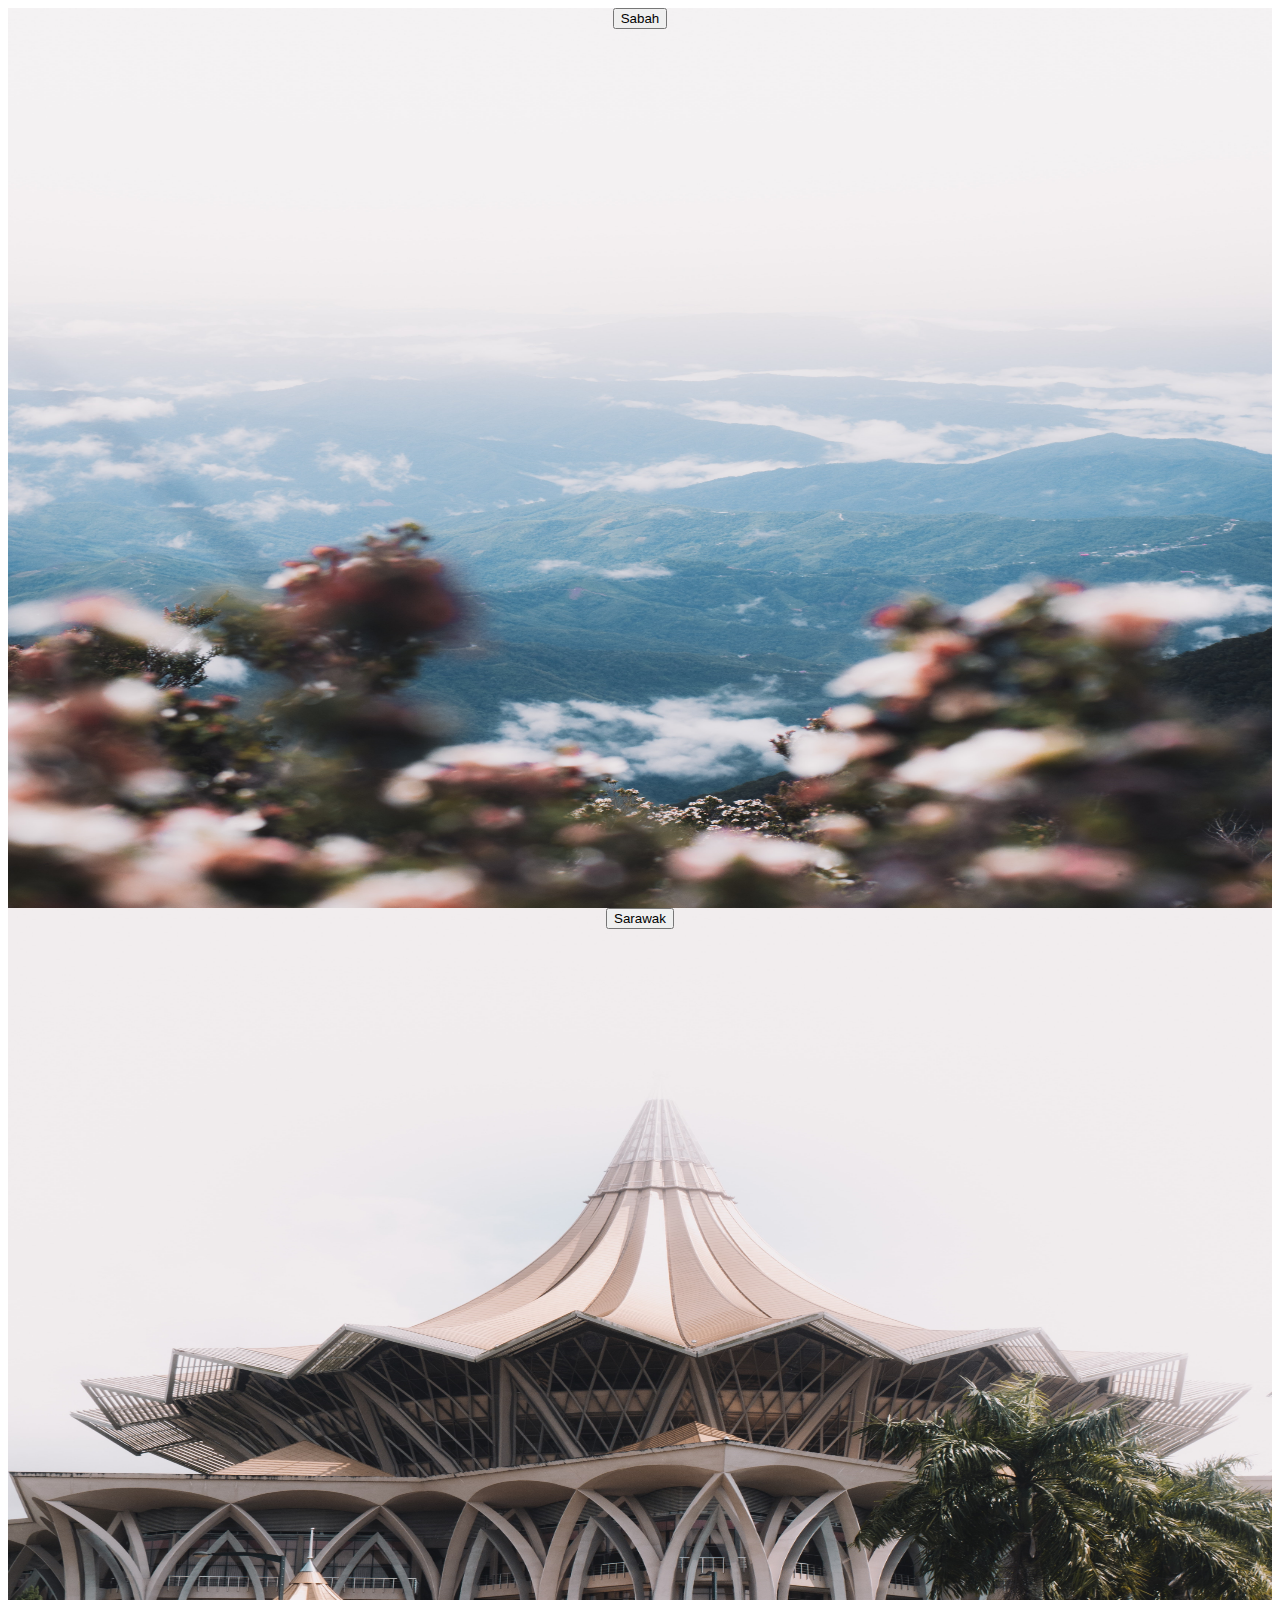
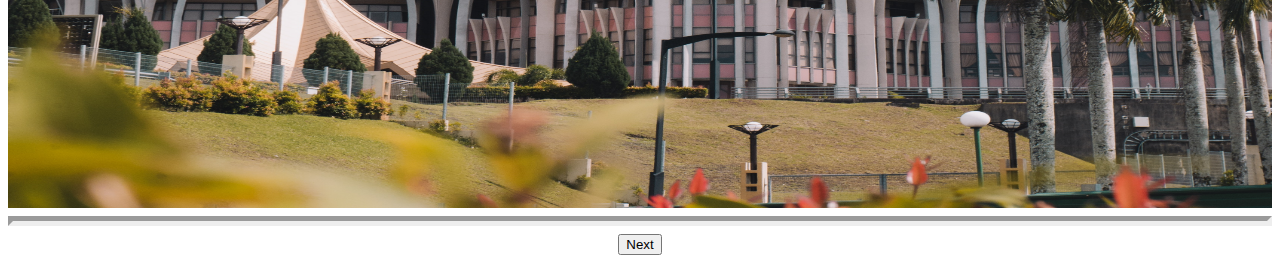
<file: home.html>
<!DOCTYPE html>
<html lang="en">
  <head>
    <meta charset="UTF-8" />
    <meta http-equiv="X-UA-Compatible" content="IE=edge" />
    <meta name="viewport" content="width=device-width, initial-scale=1.0" />
    <link rel="stylesheet" href="home.css" />
    <title>History of Sabah & Sarawak</title>
    <link
      href="https://cdn.jsdelivr.net/npm/bootstrap@5.3.0-alpha3/dist/css/bootstrap.min.css"
      rel="stylesheet"
      integrity="sha384-KK94CHFLLe+nY2dmCWGMq91rCGa5gtU4mk92HdvYe+M/SXH301p5ILy+dN9+nJOZ"
      crossorigin="anonymous"
    />
    <!-- Bootstrap -->
  </head>
  <body>
    <div class="container text-center">
      <div class="row">
        <div class="col sabah-col">
          <a href="http://127.0.0.1:5500/sabah.html">
            <button
              href="http://127.0.0.1:5500/sabah.html"
              href="http://127.0.0.1:5500/sabah.html"
              class="btn btn-primary"
            >
              Sabah
            </button>
          </a>
        </div>

        <div class="col sarawak-col">
          <a href="http://127.0.0.1:5500/sarawak.html">
            <button class="btn btn-primary">Sarawak</button>
          </a>
        </div>
      </div>
    </div>
    <hr />
    <a class="link" href="http://127.0.0.1:5500/thankYou.html">
      <button class="btn btn-danger">Next</button>
    </a>
    <!-- Bootstrap -->
    <script
      src="https://cdn.jsdelivr.net/npm/bootstrap@5.3.0-alpha3/dist/js/bootstrap.bundle.min.js"
      integrity="sha384-ENjdO4Dr2bkBIFxQpeoTz1HIcje39Wm4jDKdf19U8gI4ddQ3GYNS7NTKfAdVQSZe"
      crossorigin="anonymous"
    ></script>
  </body>
</html>
</file>
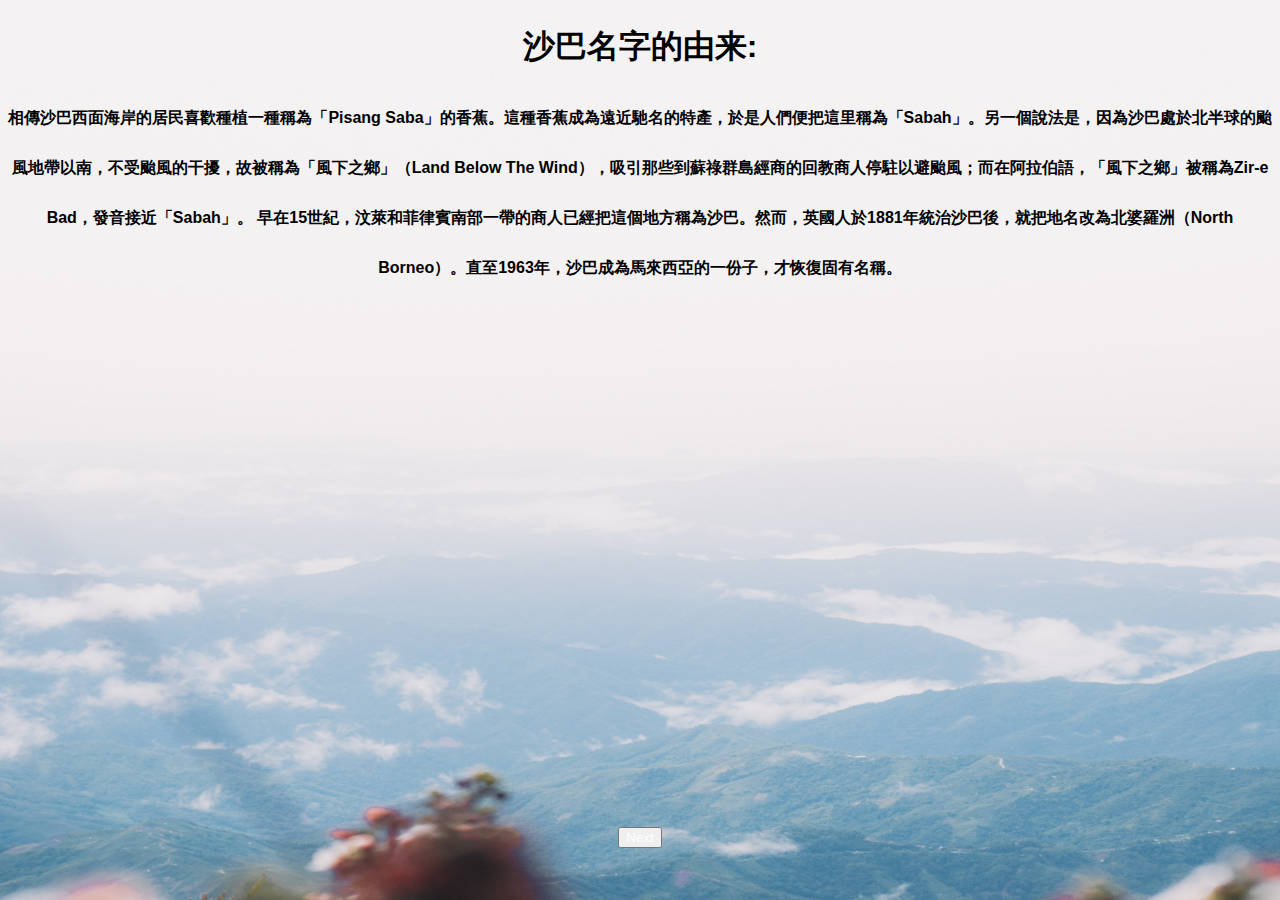
<file: sabah.html>
<!DOCTYPE html>
<html lang="en">
  <head>
    <link rel="stylesheet" href="sabah.css" />
    <meta charset="UTF-8" />
    <meta http-equiv="X-UA-Compatible" content="IE=edge" />
    <meta name="viewport" content="width=device-width, initial-scale=1.0" />
    <title>Sabah</title>
    <link
      href="https://cdn.jsdelivr.net/npm/bootstrap@5.3.0-alpha3/dist/css/bootstrap.min.css"
      rel="stylesheet"
      integrity="sha384-KK94CHFLLe+nY2dmCWGMq91rCGa5gtU4mk92HdvYe+M/SXH301p5ILy+dN9+nJOZ"
      crossorigin="anonymous"
    />
  </head>
  <body>
    <div class="info-div">
      <h1>沙巴名字的由来:</h1>
      <p>
        相傳沙巴西面海岸的居民喜歡種植一種稱為「Pisang
        Saba」的香蕉。這種香蕉成為遠近馳名的特產，於是人們便把這里稱為「Sabah」。另一個說法是，因為沙巴處於北半球的颱風地帶以南，不受颱風的干擾，故被稱為「風下之鄉」（Land
        Below The
        Wind），吸引那些到蘇祿群島經商的回教商人停駐以避颱風；而在阿拉伯語，「風下之鄉」被稱為Zir-e
        Bad，發音接近「Sabah」。
        早在15世紀，汶萊和菲律賓南部一帶的商人已經把這個地方稱為沙巴。然而，英國人於1881年統治沙巴後，就把地名改為北婆羅洲（North
        Borneo）。直至1963年，沙巴成為馬來西亞的一份子，才恢復固有名稱。
      </p>
      <iframe
        width="885"
        height="498"
        src="https://www.youtube.com/embed/JOA2tQpXJ_Y"
        title='【马来西亚】为什么沙巴被称为 ”Sabah"?'
        frameborder="0"
        allow="accelerometer; autoplay; clipboard-write; encrypted-media; gyroscope; picture-in-picture; web-share"
        allowfullscreen
      ></iframe>
    </div>
    <button class="btn btn-primary">
      <a
        style="text-decoration: none; color: white"
        href="http://127.0.0.1:5500/Sabahresource.html"
      >
        Next</a
      >
    </button>
    <script
      src="https://cdn.jsdelivr.net/npm/bootstrap@5.3.0-alpha3/dist/js/bootstrap.bundle.min.js"
      integrity="sha384-ENjdO4Dr2bkBIFxQpeoTz1HIcje39Wm4jDKdf19U8gI4ddQ3GYNS7NTKfAdVQSZe"
      crossorigin="anonymous"
    ></script>
  </body>
</html>
</file>
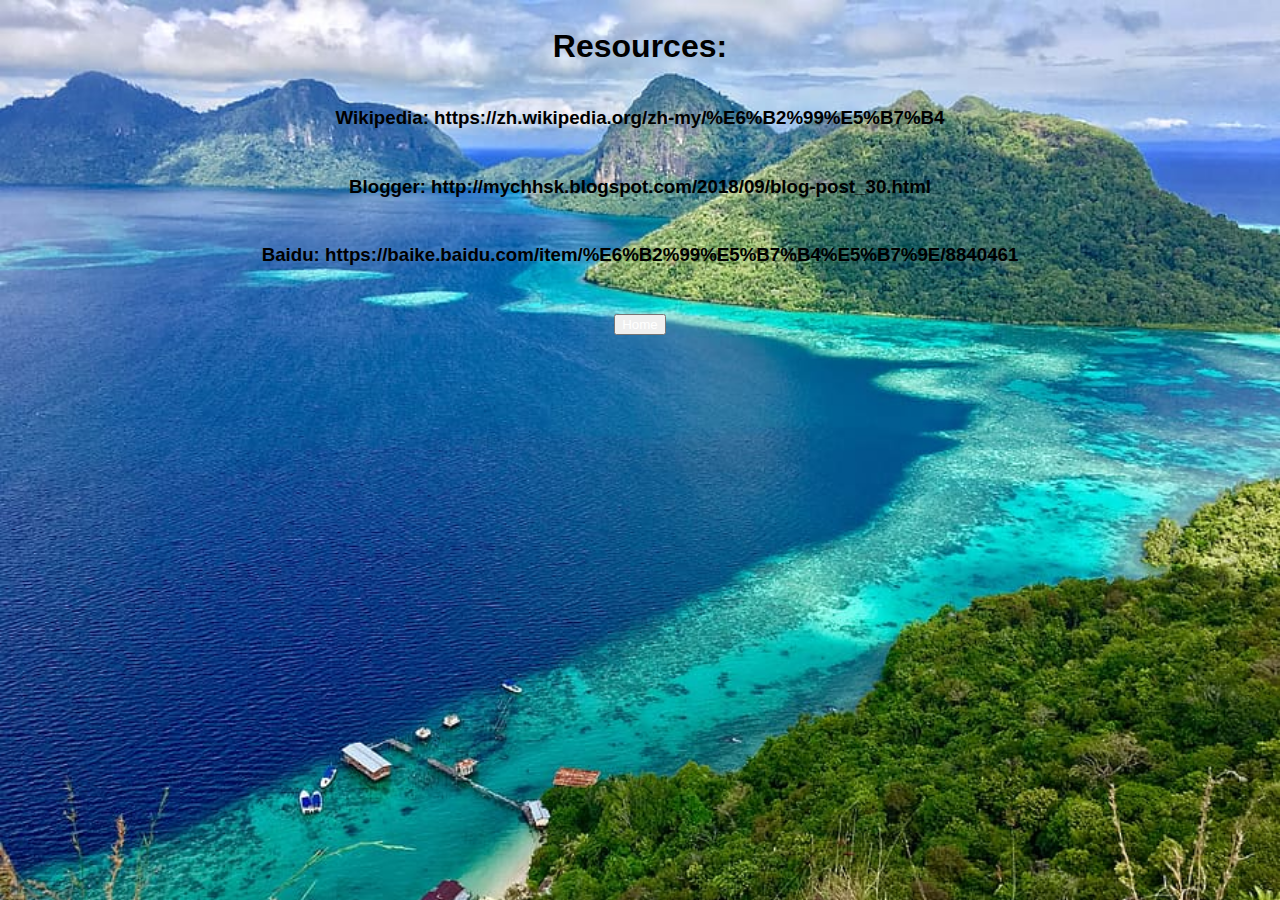
<file: Sabahresource.html>
<!DOCTYPE html>
<html lang="en">
  <head>
    <link
      href="https://cdn.jsdelivr.net/npm/bootstrap@5.3.0-alpha3/dist/css/bootstrap.min.css"
      rel="stylesheet"
      integrity="sha384-KK94CHFLLe+nY2dmCWGMq91rCGa5gtU4mk92HdvYe+M/SXH301p5ILy+dN9+nJOZ"
      crossorigin="anonymous"
    />
    <link rel="stylesheet" href="sabahResource.css" />
    <meta charset="UTF-8" />
    <meta http-equiv="X-UA-Compatible" content="IE=edge" />
    <meta name="viewport" content="width=device-width, initial-scale=1.0" />
    <title>Resource</title>
  </head>
  <body>
    <h1>Resources:</h1>
    <h3>Wikipedia: https://zh.wikipedia.org/zh-my/%E6%B2%99%E5%B7%B4</h3>
    <h3>Blogger: http://mychhsk.blogspot.com/2018/09/blog-post_30.html</h3>
    <h3>
      Baidu: https://baike.baidu.com/item/%E6%B2%99%E5%B7%B4%E5%B7%9E/8840461
    </h3>
    <button class="btn btn-primary">
      <a
        style="text-decoration: none; color: white"
        href="http://127.0.0.1:5500/home.html"
      >
        Home
      </a>
    </button>
    <script
      src="https://cdn.jsdelivr.net/npm/bootstrap@5.3.0-alpha3/dist/js/bootstrap.bundle.min.js"
      integrity="sha384-ENjdO4Dr2bkBIFxQpeoTz1HIcje39Wm4jDKdf19U8gI4ddQ3GYNS7NTKfAdVQSZe"
      crossorigin="anonymous"
    ></script>
  </body>
</html>
</file>
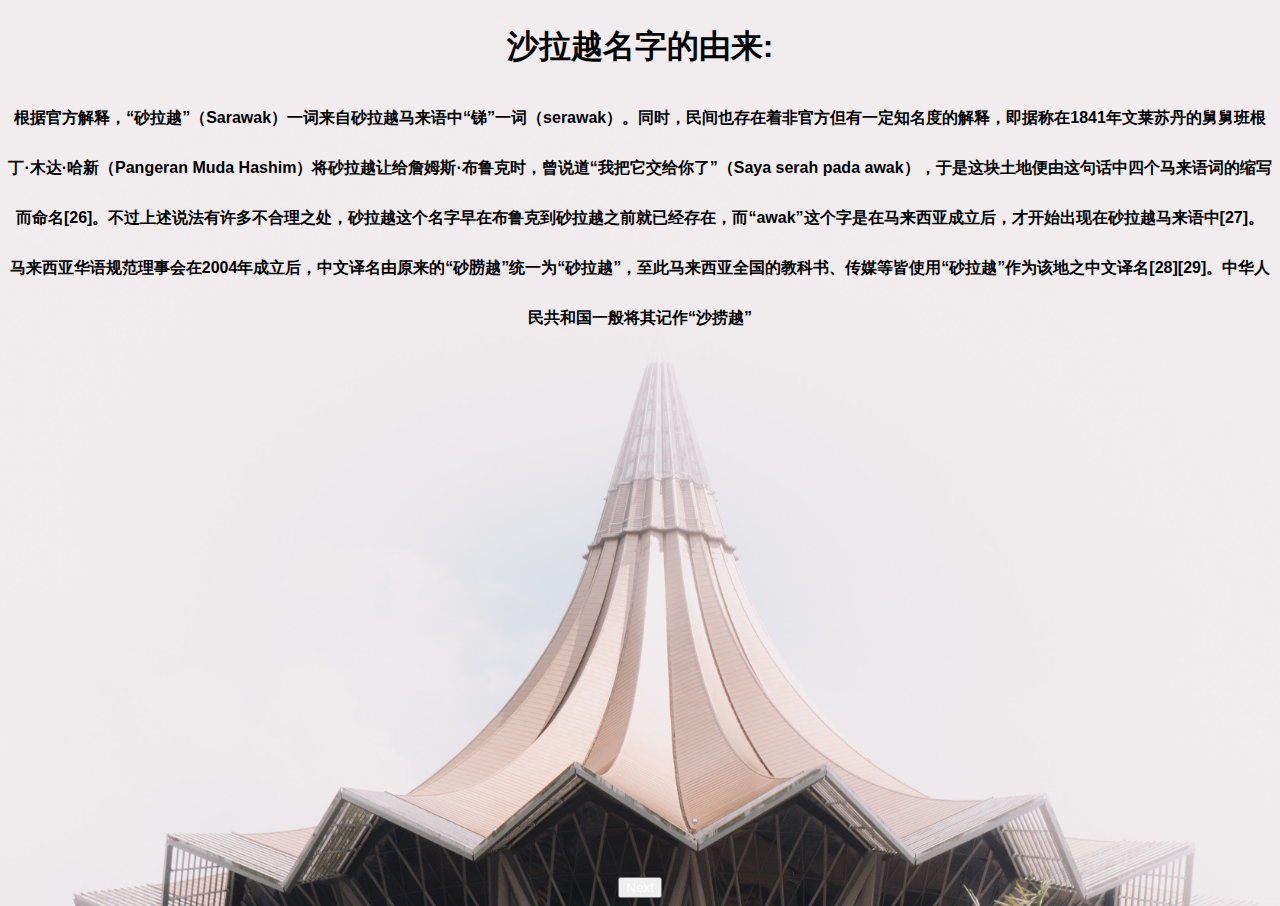
<file: sarawak.html>
<!DOCTYPE html>
<html lang="en">
  <head>
    <link rel="stylesheet" href="sarawak.css" />
    <meta charset="UTF-8" />
    <meta http-equiv="X-UA-Compatible" content="IE=edge" />
    <meta name="viewport" content="width=device-width, initial-scale=1.0" />
    <title>Sarawak</title>
    <link
      href="https://cdn.jsdelivr.net/npm/bootstrap@5.3.0-alpha3/dist/css/bootstrap.min.css"
      rel="stylesheet"
      integrity="sha384-KK94CHFLLe+nY2dmCWGMq91rCGa5gtU4mk92HdvYe+M/SXH301p5ILy+dN9+nJOZ"
      crossorigin="anonymous"
    />
  </head>
  <body>
    <div class="info-div">
      <h1>沙拉越名字的由来:</h1>
      <p>
        根据官方解释，“砂拉越”（Sarawak）一词来自砂拉越马来语中“锑”一词（serawak）。同时，民间也存在着非官方但有一定知名度的解释，即据称在1841年文莱苏丹的舅舅班根丁·木达·哈新（Pangeran
        Muda Hashim）将砂拉越让给詹姆斯·布鲁克时，曾说道“我把它交给你了”（Saya
        serah pada
        awak），于是这块土地便由这句话中四个马来语词的缩写而命名[26]。不过上述说法有许多不合理之处，砂拉越这个名字早在布鲁克到砂拉越之前就已经存在，而“awak”这个字是在马来西亚成立后，才开始出现在砂拉越马来语中[27]。
        马来西亚华语规范理事会在2004年成立后，中文译名由原来的“砂𦛨越”统一为“砂拉越”，至此马来西亚全国的教科书、传媒等皆使用“砂拉越”作为该地之中文译名[28][29]。中华人民共和国一般将其记作“沙捞越”
      </p>
      <iframe
        width="885"
        height="498"
        src="https://www.youtube.com/embed/EylyqcZnPpQ"
        title="Asal Usul Nama Sarawak"
        frameborder="0"
        allow="accelerometer; autoplay; clipboard-write; encrypted-media; gyroscope; picture-in-picture; web-share"
        allowfullscreen
      ></iframe>
    </div>
    <button class="btn btn-primary">
      <a
        style="text-decoration: none; color: white"
        href="http://127.0.0.1:5500/Sarawakresource.html"
      >
        Next</a
      >
    </button>
    <script
      src="https://cdn.jsdelivr.net/npm/bootstrap@5.3.0-alpha3/dist/js/bootstrap.bundle.min.js"
      integrity="sha384-ENjdO4Dr2bkBIFxQpeoTz1HIcje39Wm4jDKdf19U8gI4ddQ3GYNS7NTKfAdVQSZe"
      crossorigin="anonymous"
    ></script>
  </body>
</html>
</file>
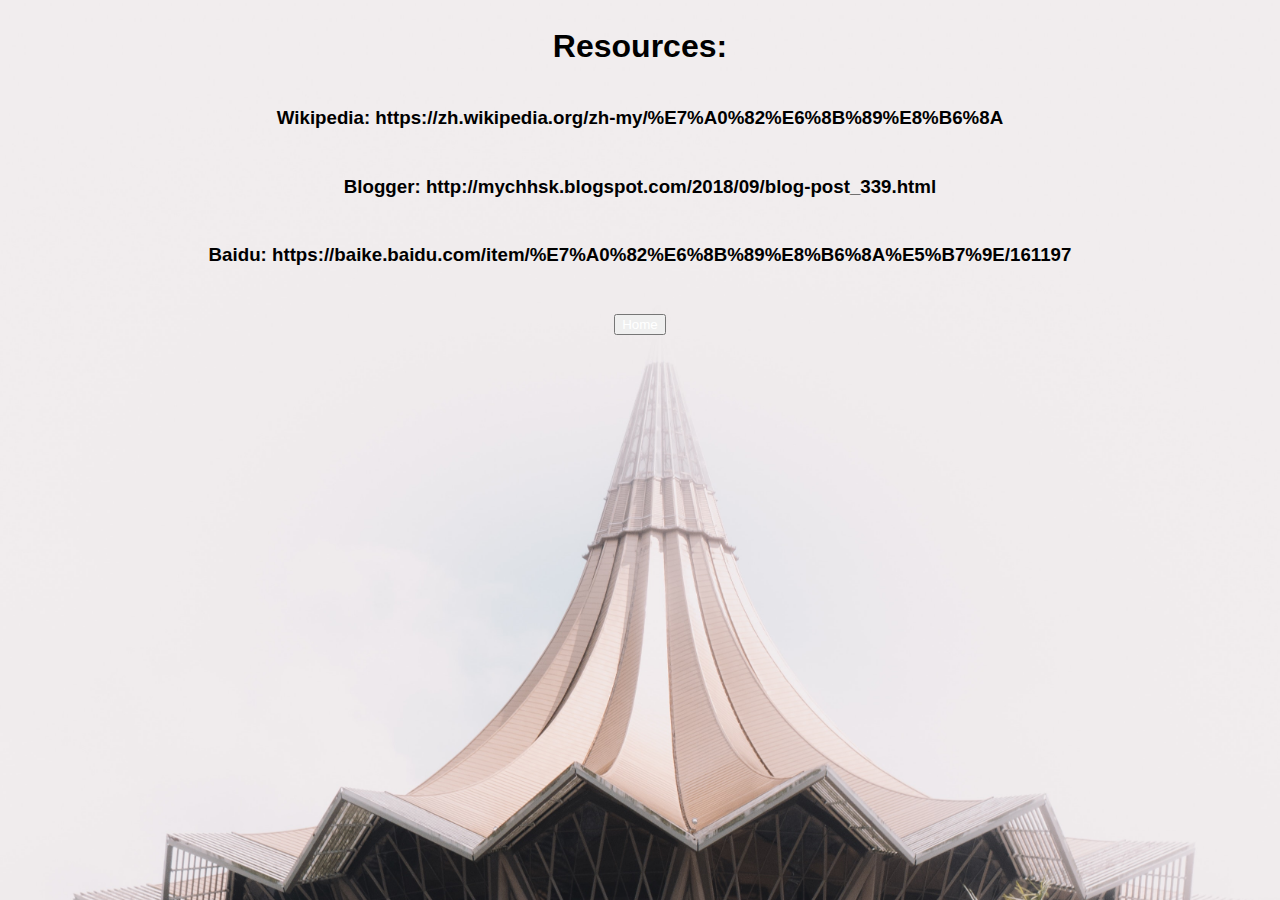
<file: Sarawakresource.html>
<!DOCTYPE html>
<html lang="en">
  <head>
    <link
      href="https://cdn.jsdelivr.net/npm/bootstrap@5.3.0-alpha3/dist/css/bootstrap.min.css"
      rel="stylesheet"
      integrity="sha384-KK94CHFLLe+nY2dmCWGMq91rCGa5gtU4mk92HdvYe+M/SXH301p5ILy+dN9+nJOZ"
      crossorigin="anonymous"
    />
    <link rel="stylesheet" href="sarawakResource.css" />
    <meta charset="UTF-8" />
    <meta http-equiv="X-UA-Compatible" content="IE=edge" />
    <meta name="viewport" content="width=device-width, initial-scale=1.0" />
    <title>Resources</title>
  </head>
  <body>
    <h1>Resources:</h1>
    <h3>
      Wikipedia: https://zh.wikipedia.org/zh-my/%E7%A0%82%E6%8B%89%E8%B6%8A
    </h3>
    <h3>Blogger: http://mychhsk.blogspot.com/2018/09/blog-post_339.html</h3>
    <h3>
      Baidu:
      https://baike.baidu.com/item/%E7%A0%82%E6%8B%89%E8%B6%8A%E5%B7%9E/161197
    </h3>
    <button class="btn btn-primary">
      <a
        style="text-decoration: none; color: white"
        href="http://127.0.0.1:5500/home.html"
      >
        Home
      </a>
    </button>
    <script
      src="https://cdn.jsdelivr.net/npm/bootstrap@5.3.0-alpha3/dist/js/bootstrap.bundle.min.js"
      integrity="sha384-ENjdO4Dr2bkBIFxQpeoTz1HIcje39Wm4jDKdf19U8gI4ddQ3GYNS7NTKfAdVQSZe"
      crossorigin="anonymous"
    ></script>
  </body>
</html>
</file>
<file: home.css>
html {
  text-align: center;
  font-family: arial;
  min-height: 100%;
  box-sizing: border-box;
  font-size: 62.5;
}

.sabah-col {
  height: 100vh;
  background-image: url("/image/sabah.jpg");
  background-size: 100% 100%;
}

.sarawak-col {
  height: 100vh;
  background-image: url("/image/sarawak.jpg");
  background-size: 100% 100%;
}

hr {
  border-width: 5px;
}
</file>
<file: sabah.css>
html {
  text-align: center;
}

body {
  background-size: cover;
  background-repeat: no-repeat;
  background-image: url("/image/sabah.jpg");
  background-size: 1520px 1350px;
}

.info-div {
  color: black;
  word-wrap: break-word;
  line-break: auto;
  line-height: 50px;
  font-weight: bolder;
  font-family: arial;
  text-align: center;
}
</file>
<file: sabahResource.css>
body {
  text-align: center;
  font-family: arial;
  background-size: cover;
  background-repeat: no-repeat;
  background-image: url("/image/sabah2.jpg");
  line-break: auto;
  line-height: 50px;
}
</file>
<file: sarawak.css>
html {
  text-align: center;
}

body {
  background-size: cover;
  background-repeat: no-repeat;
  background-image: url("/image/sarawak.jpg");
}

.info-div {
  color: black;
  word-wrap: break-word;
  line-break: auto;
  line-height: 50px;
  font-weight: bolder;
  font-family: arial;
  text-align: center;
}
</file>
<file: sarawakResource.css>
body {
  text-align: center;
  font-family: arial;
  background-size: cover;
  background-repeat: no-repeat;
  background-image: url("/image/sarawak.jpg");
  line-break: auto;
  line-height: 50px;
}
</file>
